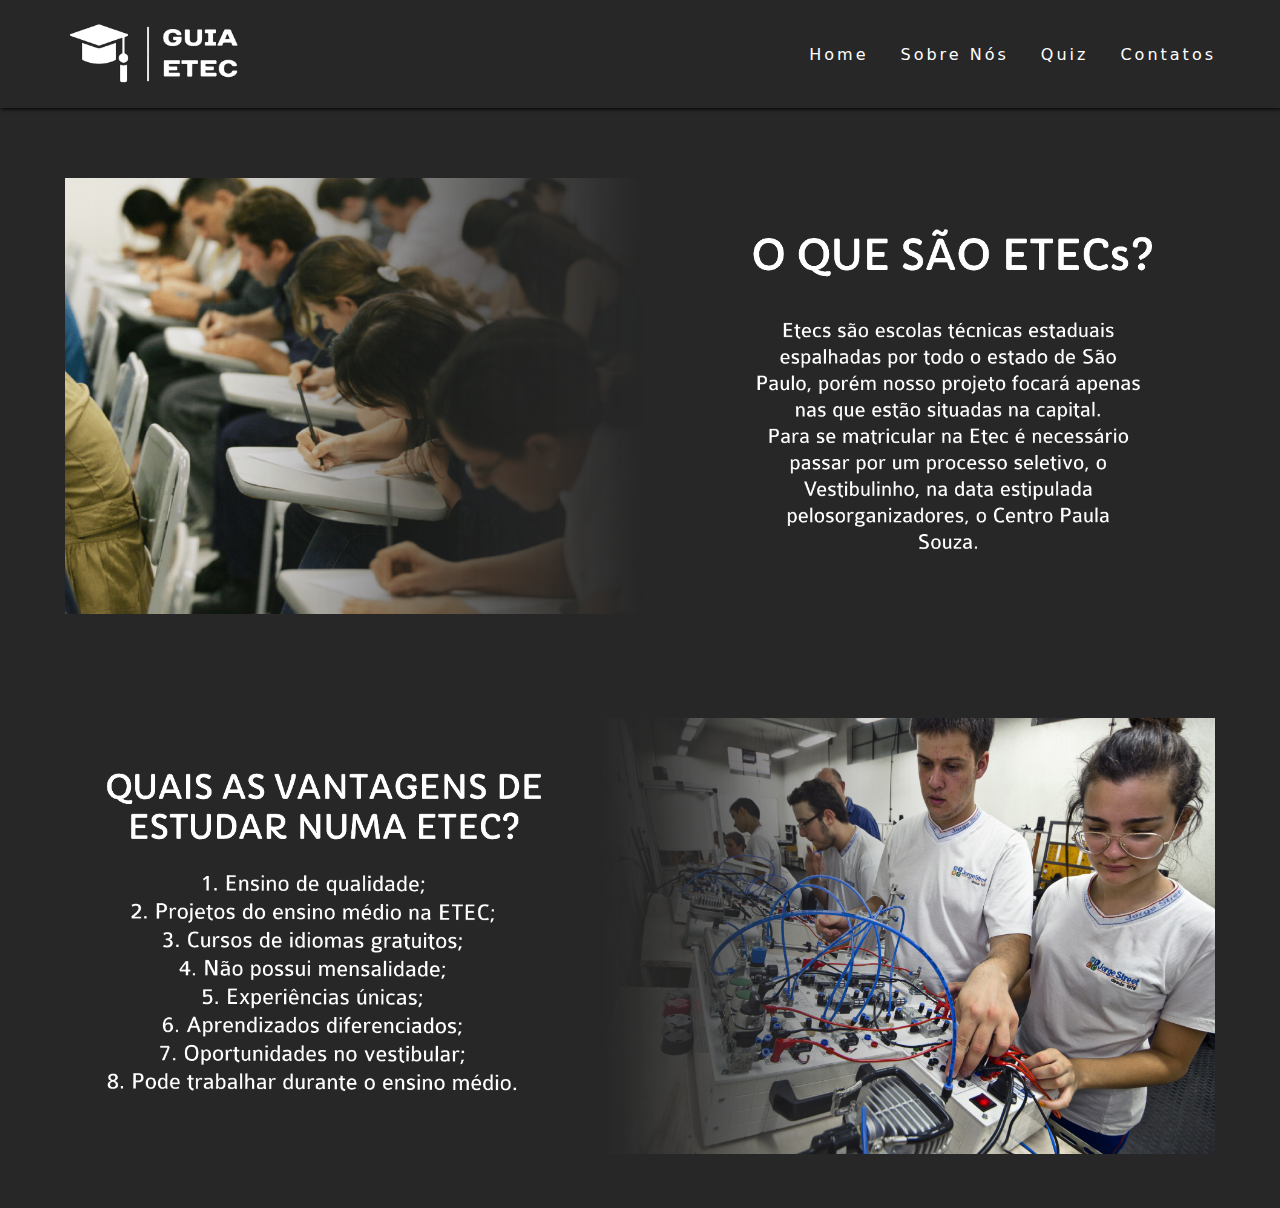
<file: index.html>
<!DOCTYPE html>
<html lang="pt-br">

<head>
    <meta charset="UTF-8">
    <meta name="viewport" content="width=device-width, initial-scale=1.0">
    <title>GUIA ETEC</title>

    <link rel="stylesheet" href="style.css">
</head>

<body>
    <header>
        <nav>
            <a class="logo" href="index.html"> <img src="logo12.png" class="img_logo_header"></a>
            <div class="mobile-menu">
                <div class="line1"></div>
                <div class="line2"></div>
                <div class="line3"></div>
            </div>
            <ul class="nav-list">
                <li><a href="index.html">Home</a></li>
                <li><a href="Sobre.html">Sobre Nós</a></li>
                <li><a href="Quiz.html">Quiz</a></li>
                <li><a href="Contatos.html">Contatos</a></li>
            </ul>
        </nav>
    </header>
    <main>
        <section class="corpo">
            <div class="conteudo">
                <div class="imagem">
                    <img id="alunos" src="alunosaa (2).png">
                    <img id="profissionais" src="profiosionaisii.png">
                </div>
                <div class="texto">
                </div>
            </div>
        </section>
    </main>
    <script src="mobile-navbar.js"></script>
</body>

</html>
</file>
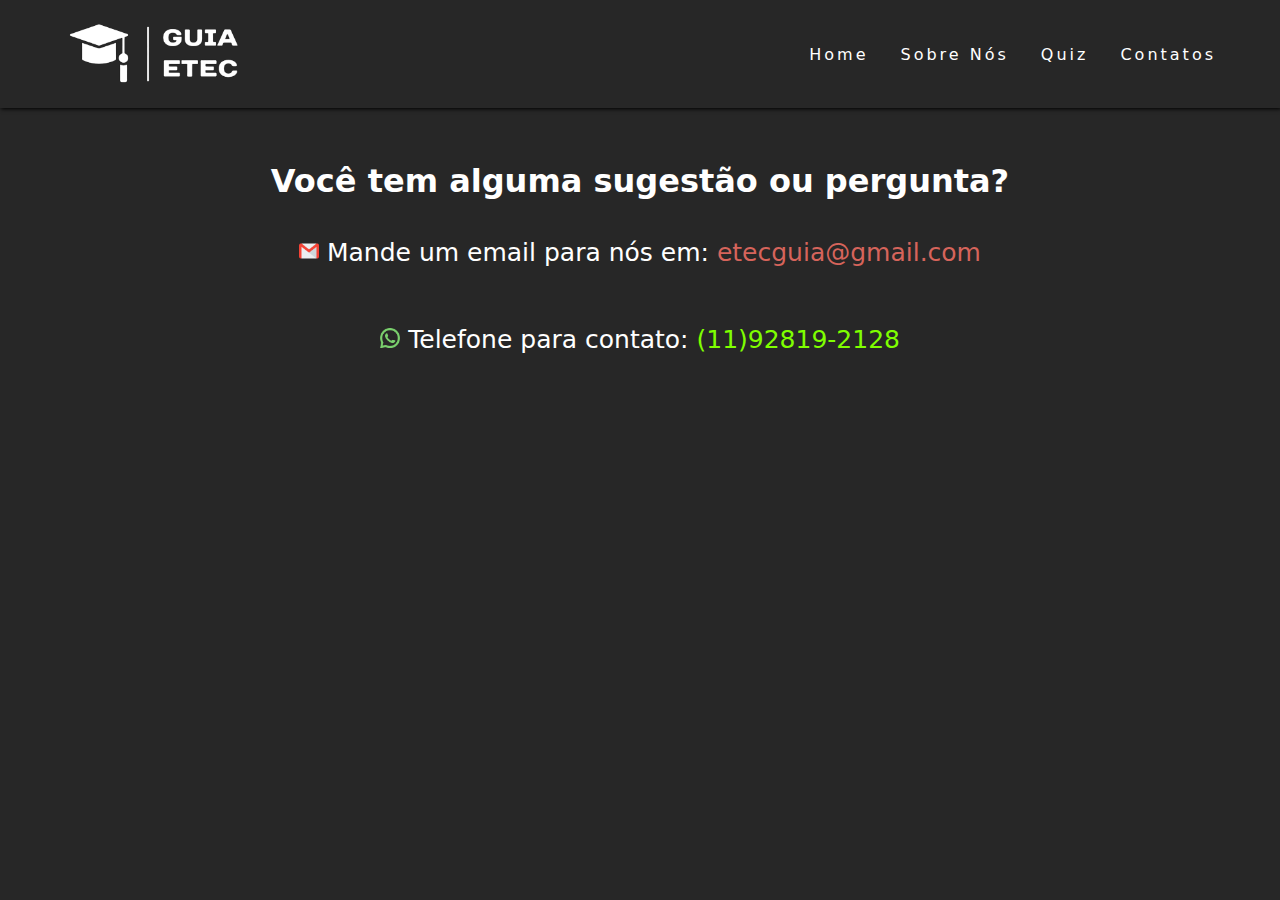
<file: Contatos.html>
<!DOCTYPE html>
<html lang="pt-br">
<head>
    <meta charset="UTF-8">
    <meta name="viewport" content="width=device-width, initial-scale=1.0">
    <title>GUIA ETEC</title>

    <link rel="stylesheet" href="style.css">
</head>
<body>
    <header>
        <nav>
            <a class="logo" href="index.html"> <img src="logo12.png" class="img_logo_header"></a>
            <div class="mobile-menu">
                <div class="line1"></div>
                <div class="line2"></div>
                <div class="line3"></div>
            </div>
            <ul class="nav-list">
                <li><a href="index.html">Home</a></li>
                <li><a href="Sobre.html">Sobre Nós</a></li>
                <li><a href="Quiz.html">Quiz</a></li>
                <li><a href="Contatos.html">Contatos</a></li>
            </ul>
        </nav>
    </header>
    <main> <br><br><br>
        <div>

            <h1>Você tem alguma sugestão ou pergunta?</h1>
            <br><br>
        </div>

      

        <div style="font-size: 25px;"> 

            <p> <img src="gmail.png" id="d"> Mande um email para nós em: 
                <a href="malito:etecguia@gmail.com" style="color:rgb(214, 100, 91)">etecguia@gmail.com</a></p>
           <br><br>
        </div> 

        <div style="font-size: 25px;"> 
            <p> <img src="whatsapp (1).png" id="a"> Telefone para contato: <a style="color:chartreuse">(11)92819-2128</a></p>
        </div>

    </main>
    <script src="mobile-navbar.js"></script>
</body>
</html>
</file>
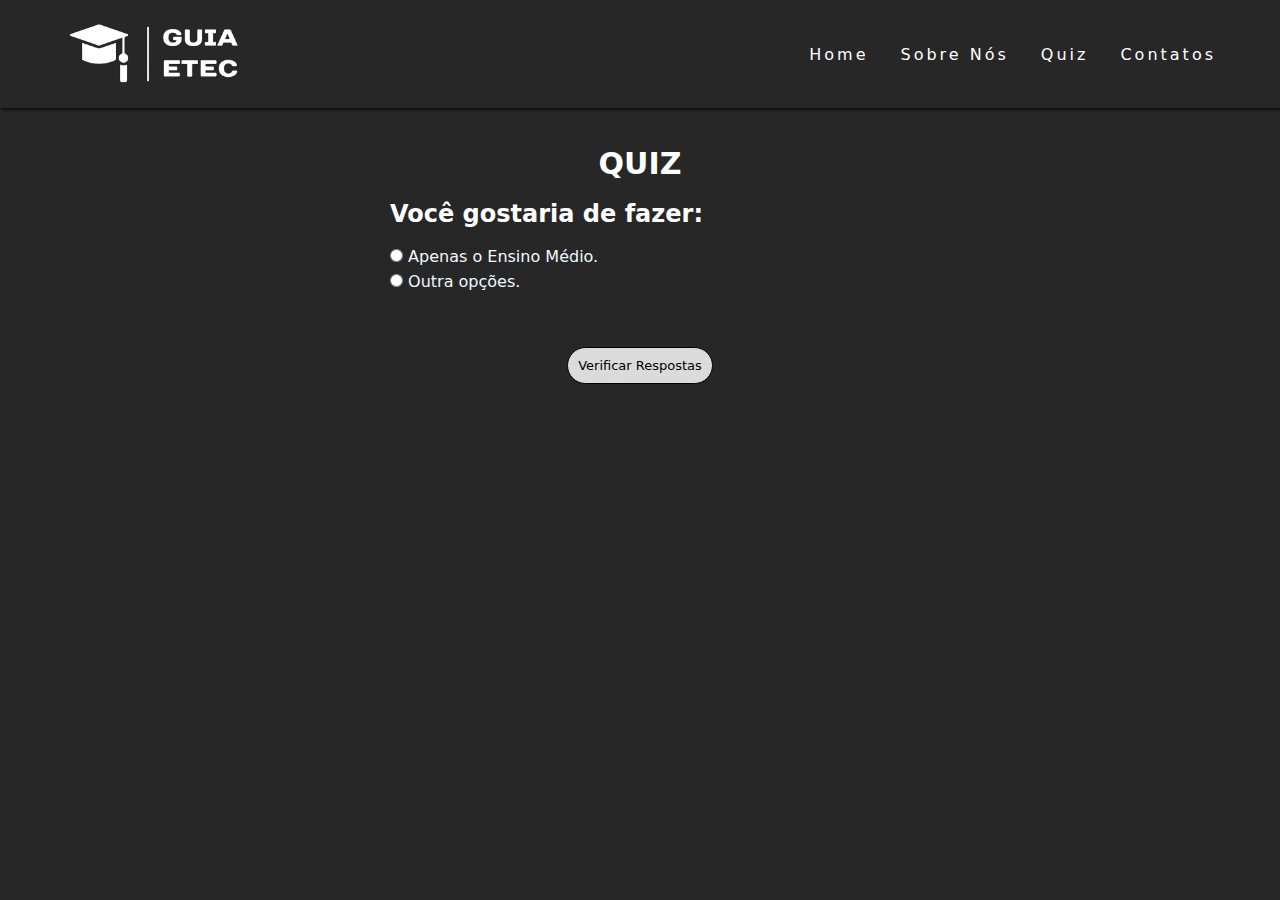
<file: Quiz.html>
<!DOCTYPE html>
<html lang="pt-br">

<head>
    <meta charset="UTF-8">
    <meta name="viewport" content="width=device-width, initial-scale=1.0">
    <title>GUIA ETEC</title>

    <link rel="stylesheet" href="quizstyle.css">


    <style>
        body {
            font-family: Arial, sans-serif;
        }

        h1 {
            text-align: center;
            font-size: 30px;
        }

        form {
            max-width: 500px;
            margin: 0 auto;
            color: aliceblue;
        }

        input[type="radio"] {
            margin-bottom: 10px;
        }

        input[type="button"] {
            display: block;
            margin: 50px auto;
            padding: 10px;
            border-radius: 20px;
            border: solid rgb(0, 0, 0) 1px;
            background-color: rgb(219, 219, 219);
            color: #000000;
            cursor: pointer;
            font-size: 13px;
        }

        input[type=button]:hover {
            transform: scale(1.1);
            opacity: 80%;
        }

        #resposta {
            margin-top: 20px;
            text-align: center;
            font-weight: bold;
        }
    </style>

</head>

<body>
    <header>
        <nav>
            <a class="logo" href="index.html"> <img src="logo12.png" class="img_logo_header"></a>
            <div class="mobile-menu">
                <div class="line1"></div>
                <div class="line2"></div>
                <div class="line3"></div>
            </div>
            <ul class="nav-list">
                <li><a href="index.html">Home</a></li>
                <li><a href="Sobre.html">Sobre Nós</a></li>
                <li><a href="Quiz.html">Quiz</a></li>
                <li><a href="Contatos.html">Contatos</a></li>
            </ul>
        </nav>
    </header>
    <main> <br><br>
        <h1>QUIZ</h1> <br>

        <form name="quiz1">
            <h2>Você gostaria de fazer:</h2> <br>
            <input type="radio" name="questao1" value="0"> Apenas o Ensino Médio.<br>
            <input type="radio" name="questao1" value="1"> Outra opções.<br>

            <input type="button" value="Verificar Respostas" onclick="corrigir()">
        </form>

        <div id="resposta"></div>
    </main>
    <script src="quizpt1.js"></script>
</body>

</html>
</file>
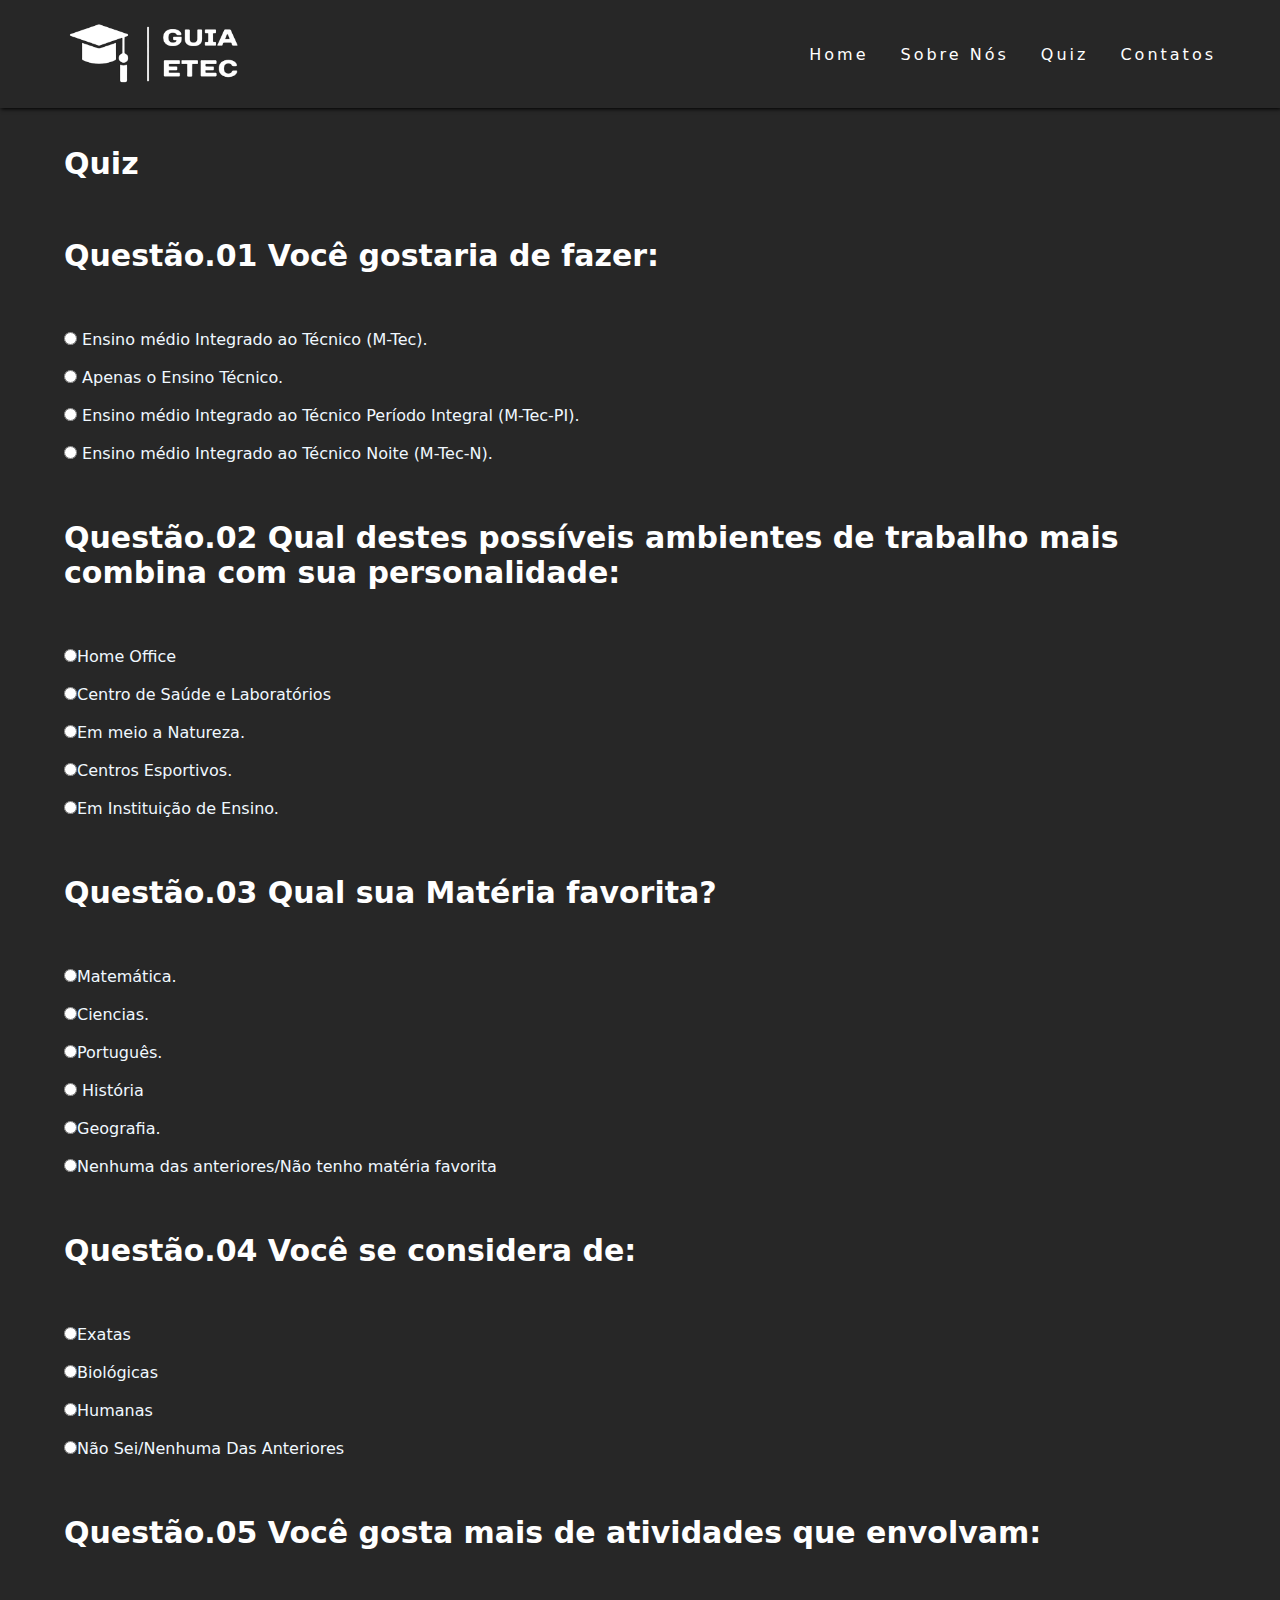
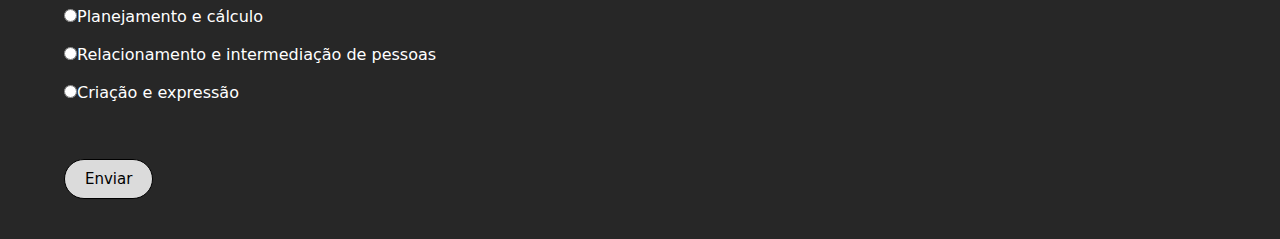
<file: quizpt2.html>
<!DOCTYPE html>
<html lang="pt-br">

<head>
    <meta charset="UTF-8">
    <meta name="viewport" content="width=device-width, initial-scale=1.0">
    <title>GUIA ETEC</title>

    <link rel="stylesheet" href="quizstyle.css">

    <style>
        body {
            font-family: Arial, sans-serif;
        }

        h1 {
            font-size: 30px;
        }

        form {
            color: aliceblue;
        }


        input[type="button"] {
            display: block;
            margin: 20px auto;
            padding: 10px;
            padding-left: 20px;
            padding-right: 20px;
            border-radius: 20px;
            border: solid rgb(0, 0, 0) 1px;
            background-color: rgb(219, 219, 219);
            color: #000000;
            cursor: pointer;
            font-size: 15px;
            margin-bottom: 40px;
            margin-top: 0px;
            float: left;
        }

        input[type=button]:hover {
            transform: scale(1.1);
            opacity: 80%;
        }

        #resposta {
            margin-top: 20px;
            text-align: center;
            font-weight: bold;
        }
    </style>

</head>

<body>
    <header>
        <nav>
            <a class="logo" href="index.html"> <img src="logo12.png" class="img_logo_header"></a>
            <div class="mobile-menu">
                <div class="line1"></div>
                <div class="line2"></div>
                <div class="line3"></div>
            </div>
            <ul class="nav-list">
                <li><a href="index.html">Home</a></li>
                <li><a href="Sobre.html">Sobre Nós</a></li>
                <li><a href="Quiz.html">Quiz</a></li>
                <li><a href="Contatos.html">Contatos</a></li>
            </ul>
        </nav>
    </header>
    <main> <br><br>
        <div class="container">
            <h1>Quiz</h1> <br><br><br>
            <form name="signo">

                <div name="question1">
                    <h1>Questão.01 Você gostaria de fazer:</h1><br><br><br>
                    <input type="radio" name="question1"> Ensino médio Integrado ao Técnico (M-Tec).<br> <br>
                    <input type="radio" name="question1"> Apenas o Ensino Técnico.<br><br>
                    <input type="radio" name="question1"> Ensino médio Integrado ao Técnico Período Integral
                    (M-Tec-PI).<br><br>
                    <input type="radio" name="question1"> Ensino médio Integrado ao Técnico Noite (M-Tec-N).<br><br><br><br>

                </div>


                <div name="question2">
                    <h1>Questão.02 Qual destes possíveis ambientes de trabalho mais combina com sua personalidade:</h1>
                    <br><br><br>
                    <input type="radio" name="question2">Home Office<br><br>
                    <input type="radio" name="question2">Centro de Saúde e Laboratórios<br><br>
                    <input type="radio" name="question2">Em meio a Natureza.<br><br>
                    <input type="radio" name="question2">Centros Esportivos.<br><br>
                    <input type="radio" name="question2">Em Instituição de Ensino.<br><br><br><br>

                </div>


                <div name="question3">
                    <h1>Questão.03 Qual sua Matéria favorita?</h1><br><br><br>
                    <input type="radio" name="question3">Matemática.<br><br>
                    <input type="radio" name="question3">Ciencias.<br><br>
                    <input type="radio" name="question3">Português.<br><br>
                    <input type="radio" name="question3"> História<br><br>
                    <input type="radio" name="question3">Geografia.<br><br>
                    <input type="radio" name="question3">Nenhuma das anteriores/Não tenho matéria favorita<br><br><br><br>

                </div>


                <div name="question4">
                    <h1>Questão.04 Você se considera de:</h1><br><br><br>
                    <input type="radio" name="question4">Exatas<br><br>
                    <input type="radio" name="question4">Biológicas<br><br>
                    <input type="radio" name="question4">Humanas<br><br>
                    <input type="radio" name="question4">Não Sei/Nenhuma Das Anteriores <br><br><br><br>
                </div>


                <div class="question5">
                    <h1>Questão.05 Você gosta mais de atividades que envolvam:</h1><br><br><br>
                    <input type="radio" name="question5">Planejamento e cálculo<br><br>
                    <input type="radio" name="question5">Relacionamento e intermediação de pessoas<br><br>
                    <input type="radio" name="question5">Criação e expressão<br><br><br><br>

                </div>




                <input type="button" value="Enviar" onclick="abrirPopUp()">
                <script src="quizpt2ofc.js"></script> 

            </form>

        </div>

    </main>
    <script src="mobile-navbar.js"></script>
</body>

</html>
</file>
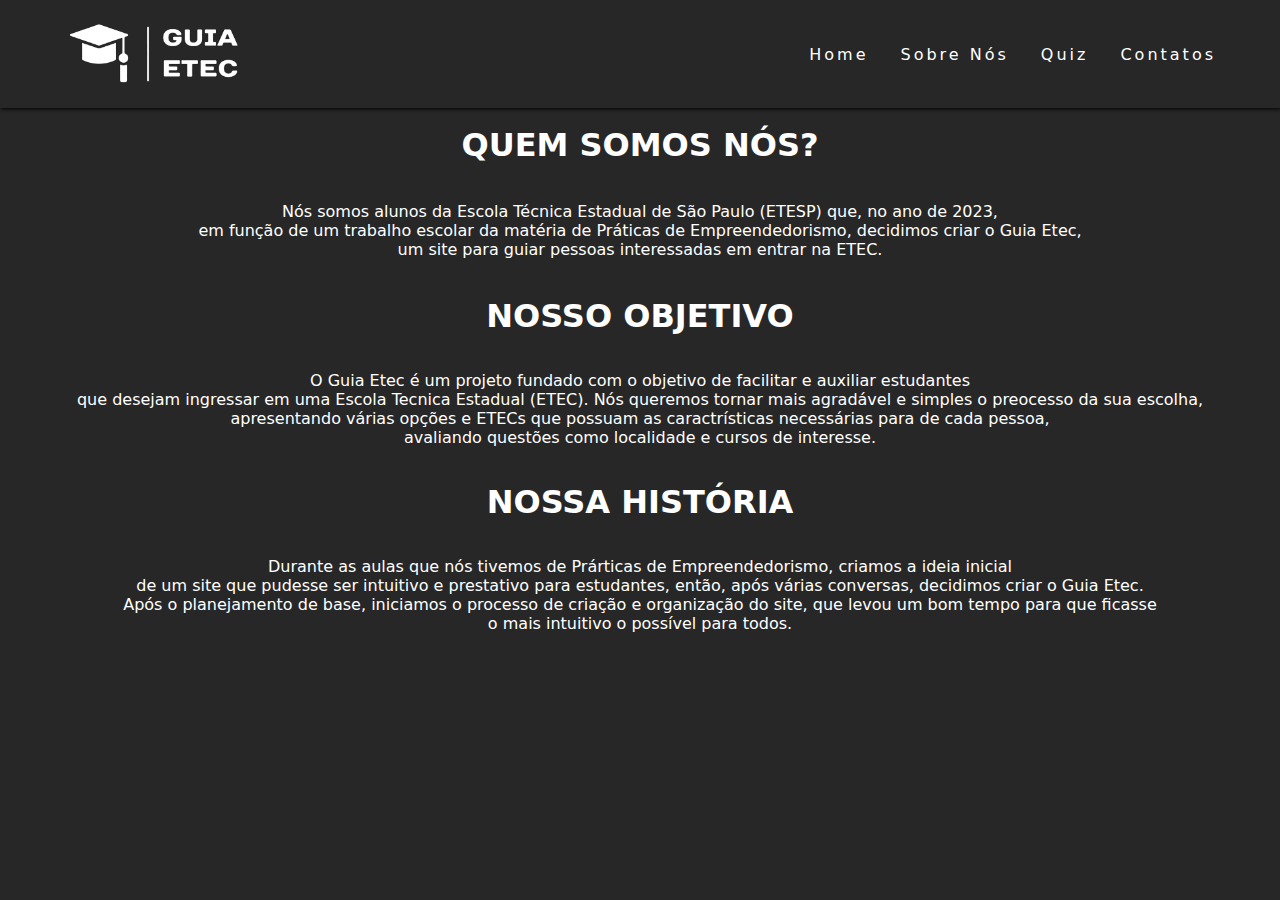
<file: Sobre.html>
<!DOCTYPE html>
<html lang="pt-br">
<head>
    <meta charset="UTF-8">
    <meta name="viewport" content="width=device-width, initial-scale=1.0">
    <title>GUIA ETEC</title>
    <link rel="stylesheet" href="style.css">
</head>
<body>
    <header>
        <nav>
            <a class="logo" href="index.html"> <img src="logo12.png" class="img_logo_header"></a>
            <div class="mobile-menu">
                <div class="line1"></div>
                <div class="line2"></div>
                <div class="line3"></div>
            </div>
            <ul class="nav-list">
                <li><a href="index.html">Home</a></li>
                <li><a href="Sobre.html">Sobre Nós</a></li>
                <li><a href="Quiz.html">Quiz</a></li>
                <li><a href="Contatos.html">Contatos</a></li>
            </ul>
        </nav>
    </header>
    <main><br>
        <div>
        <h1 style="color:#ffffff; text-align: center;">QUEM SOMOS NÓS?</h1><br><br>
        <p style="color:#ffffff; text-align: center;">Nós somos alunos da Escola Técnica Estadual de São Paulo (ETESP) que, no ano de 2023, <br>
            em função de um trabalho escolar da matéria de Práticas de Empreendedorismo, decidimos criar o Guia Etec, <br> 
            um site para guiar pessoas interessadas em entrar na ETEC. </p><br><br>
        </div> 
        <h1 style="color:#ffffff; text-align: center;">NOSSO OBJETIVO</h1><br><br>
        <p style="color:#ffffff; text-align: center;">O Guia Etec é um projeto fundado com o objetivo de facilitar e auxiliar estudantes <br>
            que desejam ingressar em uma Escola Tecnica Estadual (ETEC). Nós queremos tornar mais agradável e simples o preocesso da sua escolha, <br>
            apresentando várias opções e ETECs que possuam as caractrísticas necessárias para de cada pessoa, <br>
             avaliando questões como localidade e cursos de interesse.
        </p><br><br>
        <h1 style="color:#ffffff; text-align: center;">NOSSA HISTÓRIA</h1><br><br>
        <p style="color:#ffffff; text-align: center;">Durante as aulas que nós tivemos de Prárticas de Empreendedorismo, criamos a ideia inicial <br>
             de um site que pudesse ser intuitivo e prestativo para estudantes, então, após várias conversas, decidimos criar o Guia Etec. <br>
             Após o planejamento de base, iniciamos o processo de criação e organização do site, que levou um bom tempo para que ficasse <br>
             o mais intuitivo o possível para todos. </p> <br> <br>
    </main>
    <script src="mobile-navbar.js"></script>
</body>
</html>
</file>
<file: style.css>
* {

    margin: 0;
    padding: 0;
    font-family: system-ui, -apple-system, BlinkMacSystemFont, 'Segoe UI', Roboto, Oxygen, Ubuntu, Cantarell, 'Open Sans', 'Helvetica Neue', sans-serif;
    ;
}

a {
    color: #ffffff;
    text-decoration: none;
    transition: 0.3s;
    position: relative;
}

a:hover {
    opacity: 0.4;
}

.logo {
    font-size: 24px;
    text-transform: uppercase;
    letter-spacing: 4px;
}

nav {
    display: flex;
    justify-content: space-around;
    align-items: center;
    font-family: system-ui, -apple-system, BlinkMacSystemFont, 'Segoe UI', Roboto, Oxygen, Ubuntu, Cantarell, 'Open Sans', 'Helvetica Neue', sans-serif;
    background-color: #272727;
    height: 12vh;
    box-shadow: 1px 1px 4px #000000;
    justify-content: space-between;
    padding: 0 5%;
}


body {
    background-color: #272727;
}

.img_logo_header {
    width: 190px;
}

.nav-list {
    list-style: none;
    display: flex;
}

.nav-list li {
    letter-spacing: 3px;
    margin-left: 32px
}


.mobile-menu {
    display: none;
    cursor: pointer;
}

.mobile-menu div {
    width: 32px;
    height: 2px;
    background: #fff;
    margin: 8px;
    transition: 0.3s;

}

@media (max-width: 999px) {
    body {
        overflow-x: hidden;
    }

    .nav-list {
        position: absolute;
        top: 8vh;
        right: 0;
        width: 50vw;
        height: 92vh;
        background: #272727;
        flex-direction: column;
        align-items: center;
        justify-content: space-around;
        transform: translateX(100%);
        transition: transform 0.3s ease-in;
    }

    .nav-list li {
        margin-left: 0;
        opacity: 0;
    }

    .mobile-menu {
        display: block;

    }
}

.nav-list.active {
    transform: translateX(0%);
}

@keyframes navLinkFade {
    from {
        opacity: 0;
        transform: translateX(50px);
    }

    to {
        opacity: 1;
        transform: translateX(0);
    }
}

.mobile-menu.active .line1 {
    transform: rotate(-45deg) translate(-8px, 8px);
}

.mobile-menu.active .line2 {
    opacity: 0;
}

.mobile-menu.active .line3 {
    transform: rotate(45deg) translate(-5px, -7px);
}

  main{
    font-family: Arial, Helvetica, sans-serif;
    
    
}

main div{
  align-items: center;
  text-align: center;
  color: #fff;
}

#a {
  height: 20px;

}

#d {
  height: 20px;
}



ul.nav-list a::after{
  content: " ";
  width: 0%;
  height: 4px;
  background-color: #fff;
  position: absolute;
  bottom: 0;
  top: 25px;
  left: 0;
  transition: 0.5s ease-in-out;
}

ul.nav-list a:hover::after{
  width: 100%;
  height: 4px;
}   

#alunos{
  width: 1150px;
  margin-top: 70px;
}

#profissionais{
    width: 1150px;
    margin-top: 100px;
    margin-bottom: 50px;
}

.imagem{
    animation: fadeIn 3s;
}

@keyframes fadeIn{
    0% {opacity: 0; }
    100% {opacity: 1;}
}
</file>
<file: quizstyle.css>
* {

    margin: 0;
    padding: 0;
    font-family: system-ui, -apple-system, BlinkMacSystemFont, 'Segoe UI', Roboto, Oxygen, Ubuntu, Cantarell, 'Open Sans', 'Helvetica Neue', sans-serif;
    ;
}

a {
    color: #ffffff;
    text-decoration: none;
    transition: 0.3s;
    position: relative;
}

a:hover {
    opacity: 0.4;
}

.logo {
    font-size: 24px;
    text-transform: uppercase;
    letter-spacing: 4px;
}

nav {
    display: flex;
    justify-content: space-around;
    align-items: center;
    font-family: system-ui, -apple-system, BlinkMacSystemFont, 'Segoe UI', Roboto, Oxygen, Ubuntu, Cantarell, 'Open Sans', 'Helvetica Neue', sans-serif;
    background-color: #272727;
    height: 12vh;
    box-shadow: 1px 1px 4px #000000;
    justify-content: space-between;
    padding: 0 5%;
}


body {
    background-color: #272727;
}

.img_logo_header {
    width: 190px;
}

.nav-list {
    list-style: none;
    display: flex;
}

.nav-list li {
    letter-spacing: 3px;
    margin-left: 32px
}


.mobile-menu {
    display: none;
    cursor: pointer;
}

.mobile-menu div {
    width: 32px;
    height: 2px;
    background: #fff;
    margin: 8px;
    transition: 0.3s;

}

@media (max-width: 999px) {
    body {
        overflow-x: hidden;
    }

    .nav-list {
        position: absolute;
        top: 8vh;
        right: 0;
        width: 50vw;
        height: 92vh;
        background: #272727;
        flex-direction: column;
        align-items: center;
        justify-content: space-around;
        transform: translateX(100%);
        transition: transform 0.3s ease-in;
    }

    .nav-list li {
        margin-left: 0;
        opacity: 0;
    }

    .mobile-menu {
        display: block;

    }
}

.nav-list.active {
    transform: translateX(0%);
}

@keyframes navLinkFade {
    from {
        opacity: 0;
        transform: translateX(50px);
    }

    to {
        opacity: 1;
        transform: translateX(0);
    }
}

.mobile-menu.active .line1 {
    transform: rotate(-45deg) translate(-8px, 8px);
}

.mobile-menu.active .line2 {
    opacity: 0;
}

.mobile-menu.active .line3 {
    transform: rotate(45deg) translate(-5px, -7px);
}

main div#cx1,
#cx2,
#cx3,
#cx4,
#cx5,
#cx6,
#cx7,
#cx8,
#cx9 {
    background-color: #d8d8d8;
    color: rgb(255, 255, 255);
    margin: 10px;
    border-radius: 5px;
    font-family: system-ui, -apple-system, BlinkMacSystemFont, 'Segoe UI', Roboto, Oxygen, Ubuntu, Cantarell, 'Open Sans', 'Helvetica Neue', sans-serif;
}

main {
    font-family: system-ui, -apple-system, BlinkMacSystemFont, 'Segoe UI', Roboto, Oxygen, Ubuntu, Cantarell, 'Open Sans', 'Helvetica Neue', sans-serif;
    padding: 0 5%;
}



h1 {
    font-weight: bold;
    font-family: system-ui, -apple-system, BlinkMacSystemFont, 'Segoe UI', Roboto, Oxygen, Ubuntu, Cantarell, 'Open Sans', 'Helvetica Neue', sans-serif;
    font-size: 20px;
    color: #fff
}

h2 {
    color: #fff;
}

button {
    border-radius: 5px;
    width: 70px;
    height: 30px;
    background-color: #59626b;
    color: #dbdfe7;
    font-size: 12px;
    text-decoration: none;
    align-items: center;
}

button a {
    border-radius: 5px;
    width: 70px;
    height: 30px;
    background-color: #59626b;
    color: #dbdfe7;
    font-size: 12px;
    text-decoration: none;
    align-items: center;
}

button a :hover {
    border-radius: 5px;
    width: 50px;
    height: 30px;
    background-color: #757e86;
    color: #dbdfe7;
    font-size: 17px;
    text-decoration: none;
    align-items: center;
    box-sizing: border-box;

}

.question1 {
    color: #fff;
}

.question2 {
    color: #fff
}

.question3 {
    color: #fff
}

.question4 {
    color: #fff
}

.question5 {
    color: #fff
}

.question6{
    color:#fff
}

.question7{
    color:#fff
}

.question8{
    color:#fff
}


ul.nav-list a::after{
    content: " ";
    width: 0%;
    height: 4px;
    background-color: #fff;
    position: absolute;
    bottom: 0;
    top: 25px;
    left: 0;
    transition: 0.5s ease-in-out;
}

ul.nav-list a:hover::after{
    width: 100%;
    height: 4px;
}
</file>
